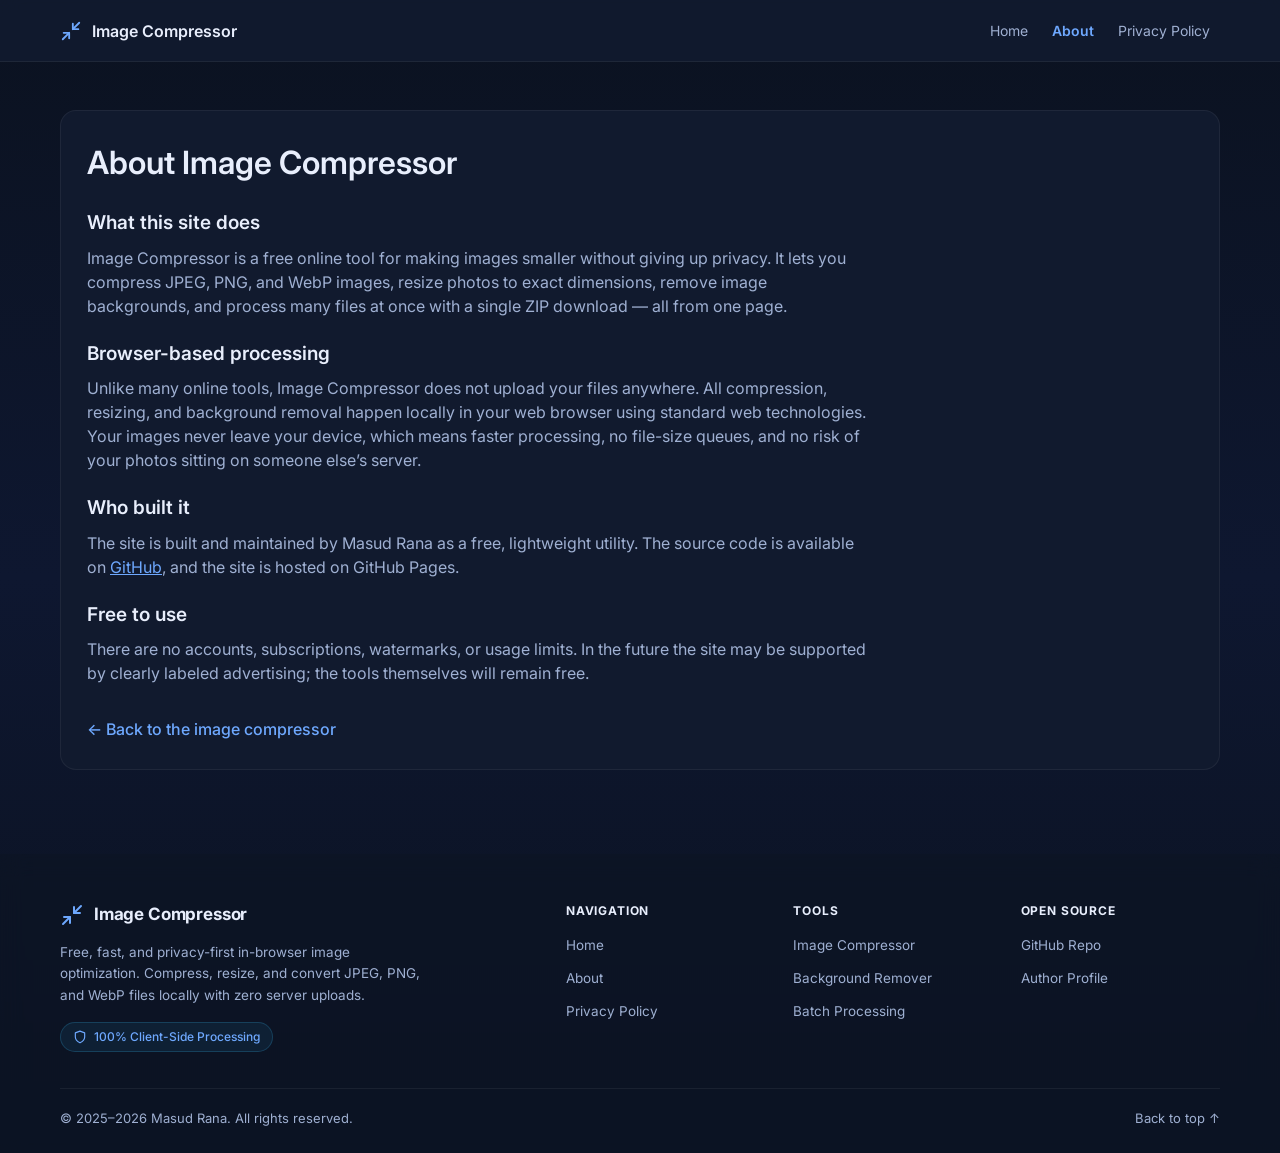
<file: about.html>
<!DOCTYPE html>
<html lang="en">

<head>
    <meta charset="UTF-8">
    <meta name="viewport" content="width=device-width, initial-scale=1.0">
    <title>About — Image Compressor</title>
    <meta name="description" content="Learn about Image Compressor, a free browser-based tool for compressing, resizing, and processing images privately on your own device.">
    <link rel="canonical" href="https://masud5009.github.io/img-compressor/about.html">
    <meta property="og:type" content="website">
    <meta property="og:site_name" content="Image Compressor">
    <meta property="og:title" content="About — Image Compressor">
    <meta property="og:description" content="A free, privacy-friendly image compressor that runs entirely in your browser.">
    <meta property="og:url" content="https://masud5009.github.io/img-compressor/about.html">
    <meta name="twitter:card" content="summary">
    <meta name="theme-color" content="#0b1220">
    <link rel="icon" type="image/svg+xml" href="favicon.svg">
    <link rel="preconnect" href="https://fonts.gstatic.com" crossorigin>
    <link href="https://fonts.googleapis.com/css2?family=Inter:wght@400;500;600&display=swap" rel="stylesheet">
    <link rel="stylesheet" href="css/app.css">
</head>

<body>
    <a class="skip-link" href="#main-content">Skip to main content</a>

    <header class="site-header">
        <div class="site-header__inner">
            <a class="brand" href="index.html" aria-label="Image Compressor — home">
                <svg width="22" height="22" viewBox="0 0 24 24" fill="none" stroke="currentColor" stroke-width="2"
                    stroke-linecap="round" stroke-linejoin="round" aria-hidden="true">
                    <path d="M4 14h6v6"></path>
                    <path d="M20 10h-6V4"></path>
                    <path d="M14 10l7-7"></path>
                    <path d="M3 21l7-7"></path>
                </svg>
                <span>Image Compressor</span>
            </a>
            <nav class="site-nav" aria-label="Primary navigation">
                <ul>
                    <li><a href="index.html">Home</a></li>
                    <li><a href="about.html" aria-current="page">About</a></li>
                    <li><a href="privacy-policy.html">Privacy Policy</a></li>
                </ul>
            </nav>
        </div>
    </header>

    <main class="wrap" id="main-content">
        <article class="page-content">
            <h1>About Image Compressor</h1>

            <h2>What this site does</h2>
            <p>
                Image Compressor is a free online tool for making images smaller without giving up privacy. It
                lets you compress JPEG, PNG, and WebP images, resize photos to exact dimensions, remove image
                backgrounds, and process many files at once with a single ZIP download — all from one page.
            </p>

            <h2>Browser-based processing</h2>
            <p>
                Unlike many online tools, Image Compressor does not upload your files anywhere. All compression,
                resizing, and background removal happen locally in your web browser using standard web
                technologies. Your images never leave your device, which means faster processing, no file-size
                queues, and no risk of your photos sitting on someone else&rsquo;s server.
            </p>

            <h2>Who built it</h2>
            <p>
                The site is built and maintained by Masud Rana as a free, lightweight utility. The source code is
                available on <a href="https://github.com/masud5009/img-compressor" rel="noopener noreferrer"
                    target="_blank">GitHub</a>, and the site is hosted on GitHub Pages.
            </p>

            <h2>Free to use</h2>
            <p>
                There are no accounts, subscriptions, watermarks, or usage limits. In the future the site may be
                supported by clearly labeled advertising; the tools themselves will remain free.
            </p>

            <a class="back-link" href="index.html">&larr; Back to the image compressor</a>
        </article>
    </main>

    <footer class="site-footer">
        <div class="site-footer__inner">
            <div class="site-footer__top">
                <div class="footer-brand-col">
                    <a class="brand" href="index.html" aria-label="Image Compressor Home">
                        <svg width="24" height="24" viewBox="0 0 24 24" fill="none" stroke="currentColor" stroke-width="2"
                            stroke-linecap="round" stroke-linejoin="round" aria-hidden="true">
                            <path d="M4 14h6v6"></path>
                            <path d="M20 10h-6V4"></path>
                            <path d="M14 10l7-7"></path>
                            <path d="M3 21l7-7"></path>
                        </svg>
                        <span>Image Compressor</span>
                    </a>
                    <p class="footer-desc">
                        Free, fast, and privacy-first in-browser image optimization. Compress, resize, and convert JPEG, PNG, and WebP files locally with zero server uploads.
                    </p>
                    <div class="footer-badge">
                        <svg width="14" height="14" viewBox="0 0 24 24" fill="none" stroke="currentColor" stroke-width="2"
                            stroke-linecap="round" stroke-linejoin="round" aria-hidden="true">
                            <path d="M12 22s8-4 8-10V5l-8-3-8 3v7c0 6 8 10 8 10z"></path>
                        </svg>
                        <span>100% Client-Side Processing</span>
                    </div>
                </div>

                <div class="footer-links-grid">
                    <div class="footer-col">
                        <span class="footer-col-heading">Navigation</span>
                        <ul class="footer-links">
                            <li><a href="index.html">Home</a></li>
                            <li><a href="about.html">About</a></li>
                            <li><a href="privacy-policy.html">Privacy Policy</a></li>
                        </ul>
                    </div>

                    <div class="footer-col">
                        <span class="footer-col-heading">Tools</span>
                        <ul class="footer-links">
                            <li><a href="index.html#compressor">Image Compressor</a></li>
                            <li><a href="index.html#tab-remove-bg">Background Remover</a></li>
                            <li><a href="index.html#tab-batch">Batch Processing</a></li>
                        </ul>
                    </div>

                    <div class="footer-col">
                        <span class="footer-col-heading">Open Source</span>
                        <ul class="footer-links">
                            <li><a href="https://github.com/masud5009/img-compressor" rel="noopener noreferrer" target="_blank">GitHub Repo</a></li>
                            <li><a href="https://github.com/masud5009" rel="noopener noreferrer" target="_blank">Author Profile</a></li>
                        </ul>
                    </div>
                </div>
            </div>

            <div class="site-footer__bottom">
                <p class="site-footer__copy">&copy; 2025&ndash;2026 Masud Rana. All rights reserved.</p>
                <a href="#main-content" class="back-to-top" aria-label="Back to top">
                    Back to top &uarr;
                </a>
            </div>
        </div>
    </footer>
</body>

</html>
</file>
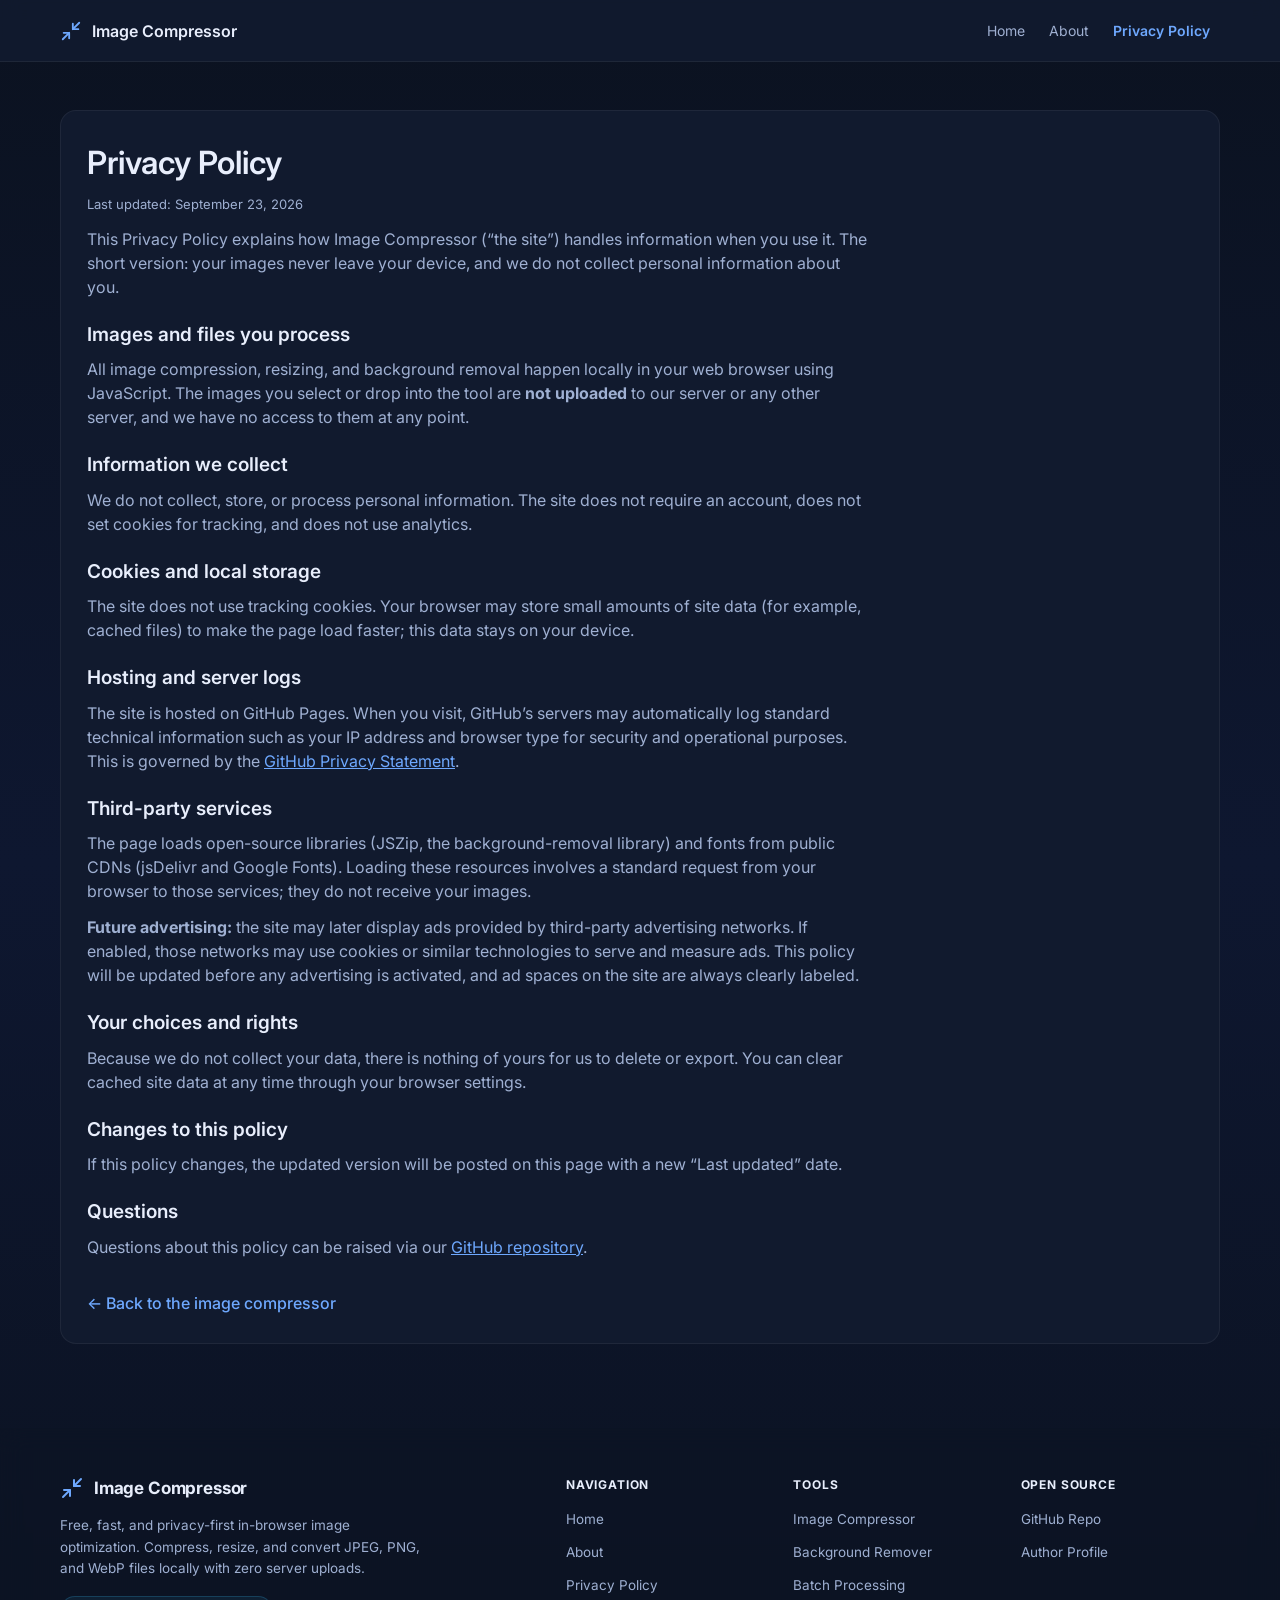
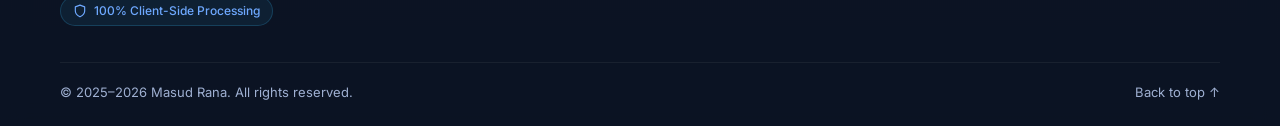
<file: privacy-policy.html>
<!DOCTYPE html>
<html lang="en">

<head>
    <meta charset="UTF-8">
    <meta name="viewport" content="width=device-width, initial-scale=1.0">
    <title>Privacy Policy — Image Compressor</title>
    <meta name="description" content="Privacy policy for Image Compressor. Your images are processed locally in your browser and are never uploaded to a server.">
    <link rel="canonical" href="https://masud5009.github.io/img-compressor/privacy-policy.html">
    <meta property="og:type" content="website">
    <meta property="og:site_name" content="Image Compressor">
    <meta property="og:title" content="Privacy Policy — Image Compressor">
    <meta property="og:description" content="Your images are processed locally in your browser and are never uploaded to a server.">
    <meta property="og:url" content="https://masud5009.github.io/img-compressor/privacy-policy.html">
    <meta name="twitter:card" content="summary">
    <meta name="theme-color" content="#0b1220">
    <link rel="icon" type="image/svg+xml" href="favicon.svg">
    <link rel="preconnect" href="https://fonts.gstatic.com" crossorigin>
    <link href="https://fonts.googleapis.com/css2?family=Inter:wght@400;500;600&display=swap" rel="stylesheet">
    <link rel="stylesheet" href="css/app.css">
</head>

<body>
    <a class="skip-link" href="#main-content">Skip to main content</a>

    <header class="site-header">
        <div class="site-header__inner">
            <a class="brand" href="index.html" aria-label="Image Compressor — home">
                <svg width="22" height="22" viewBox="0 0 24 24" fill="none" stroke="currentColor" stroke-width="2"
                    stroke-linecap="round" stroke-linejoin="round" aria-hidden="true">
                    <path d="M4 14h6v6"></path>
                    <path d="M20 10h-6V4"></path>
                    <path d="M14 10l7-7"></path>
                    <path d="M3 21l7-7"></path>
                </svg>
                <span>Image Compressor</span>
            </a>
            <nav class="site-nav" aria-label="Primary navigation">
                <ul>
                    <li><a href="index.html">Home</a></li>
                    <li><a href="about.html">About</a></li>
                    <li><a href="privacy-policy.html" aria-current="page">Privacy Policy</a></li>
                </ul>
            </nav>
        </div>
    </header>

    <main class="wrap" id="main-content">
        <article class="page-content">
            <h1>Privacy Policy</h1>
            <p class="page-updated">Last updated: September 23, 2026</p>

            <p>
                This Privacy Policy explains how Image Compressor (&ldquo;the site&rdquo;) handles information
                when you use it. The short version: your images never leave your device, and we do not collect
                personal information about you.
            </p>

            <h2>Images and files you process</h2>
            <p>
                All image compression, resizing, and background removal happen locally in your web browser using
                JavaScript. The images you select or drop into the tool are <strong>not uploaded</strong> to our
                server or any other server, and we have no access to them at any point.
            </p>

            <h2>Information we collect</h2>
            <p>
                We do not collect, store, or process personal information. The site does not require an account,
                does not set cookies for tracking, and does not use analytics.
            </p>

            <h2>Cookies and local storage</h2>
            <p>
                The site does not use tracking cookies. Your browser may store small amounts of site data
                (for example, cached files) to make the page load faster; this data stays on your device.
            </p>
            <h2>Hosting and server logs</h2>
            <p>
                The site is hosted on GitHub Pages. When you visit, GitHub&rsquo;s servers may automatically log
                standard technical information such as your IP address and browser type for security and
                operational purposes. This is governed by the
                <a href="https://docs.github.com/en/site-policy/privacy-policies/github-general-privacy-statement"
                    rel="noopener noreferrer" target="_blank">GitHub Privacy Statement</a>.
            </p>

            <h2>Third-party services</h2>
            <p>
                The page loads open-source libraries (JSZip, the background-removal library) and fonts from
                public CDNs (jsDelivr and Google Fonts). Loading these resources involves a standard request from
                your browser to those services; they do not receive your images.
            </p>
            <p>
                <strong>Future advertising:</strong> the site may later display ads provided by third-party
                advertising networks. If enabled, those networks may use cookies or similar technologies to serve
                and measure ads. This policy will be updated before any advertising is activated, and ad spaces
                on the site are always clearly labeled.
            </p>

            <h2>Your choices and rights</h2>
            <p>
                Because we do not collect your data, there is nothing of yours for us to delete or export. You can
                clear cached site data at any time through your browser settings.
            </p>

            <h2>Changes to this policy</h2>
            <p>
                If this policy changes, the updated version will be posted on this page with a new
                &ldquo;Last updated&rdquo; date.
            </p>

            <h2>Questions</h2>
            <p>
                Questions about this policy can be raised via our <a href="https://github.com/masud5009/img-compressor" rel="noopener noreferrer" target="_blank">GitHub repository</a>.
            </p>

            <a class="back-link" href="index.html">&larr; Back to the image compressor</a>
        </article>
    </main>

    <footer class="site-footer">
        <div class="site-footer__inner">
            <div class="site-footer__top">
                <div class="footer-brand-col">
                    <a class="brand" href="index.html" aria-label="Image Compressor Home">
                        <svg width="24" height="24" viewBox="0 0 24 24" fill="none" stroke="currentColor" stroke-width="2"
                            stroke-linecap="round" stroke-linejoin="round" aria-hidden="true">
                            <path d="M4 14h6v6"></path>
                            <path d="M20 10h-6V4"></path>
                            <path d="M14 10l7-7"></path>
                            <path d="M3 21l7-7"></path>
                        </svg>
                        <span>Image Compressor</span>
                    </a>
                    <p class="footer-desc">
                        Free, fast, and privacy-first in-browser image optimization. Compress, resize, and convert JPEG, PNG, and WebP files locally with zero server uploads.
                    </p>
                    <div class="footer-badge">
                        <svg width="14" height="14" viewBox="0 0 24 24" fill="none" stroke="currentColor" stroke-width="2"
                            stroke-linecap="round" stroke-linejoin="round" aria-hidden="true">
                            <path d="M12 22s8-4 8-10V5l-8-3-8 3v7c0 6 8 10 8 10z"></path>
                        </svg>
                        <span>100% Client-Side Processing</span>
                    </div>
                </div>

                <div class="footer-links-grid">
                    <div class="footer-col">
                        <span class="footer-col-heading">Navigation</span>
                        <ul class="footer-links">
                            <li><a href="index.html">Home</a></li>
                            <li><a href="about.html">About</a></li>
                            <li><a href="privacy-policy.html">Privacy Policy</a></li>
                        </ul>
                    </div>

                    <div class="footer-col">
                        <span class="footer-col-heading">Tools</span>
                        <ul class="footer-links">
                            <li><a href="index.html#compressor">Image Compressor</a></li>
                            <li><a href="index.html#tab-remove-bg">Background Remover</a></li>
                            <li><a href="index.html#tab-batch">Batch Processing</a></li>
                        </ul>
                    </div>

                    <div class="footer-col">
                        <span class="footer-col-heading">Open Source</span>
                        <ul class="footer-links">
                            <li><a href="https://github.com/masud5009/img-compressor" rel="noopener noreferrer" target="_blank">GitHub Repo</a></li>
                            <li><a href="https://github.com/masud5009" rel="noopener noreferrer" target="_blank">Author Profile</a></li>
                        </ul>
                    </div>
                </div>
            </div>

            <div class="site-footer__bottom">
                <p class="site-footer__copy">&copy; 2025&ndash;2026 Masud Rana. All rights reserved.</p>
                <a href="#main-content" class="back-to-top" aria-label="Back to top">
                    Back to top &uarr;
                </a>
            </div>
        </div>
    </footer>
</body>

</html>
</file>
<file: css/app.css>
:root {
    --bg: #0b1220;
    --panel: #111a2e;
    --muted: #9fb0d2;
    --text: #e8eefc;
    --accent: #6ea8fe;
    --success: #63e6be;
    --warning: #ffd43b;
    --danger: #ff8787;
}

* {
    box-sizing: border-box;
    margin: 0;
    padding: 0
}

body {
    font-family: 'Inter', system-ui, -apple-system, sans-serif;
    background: linear-gradient(180deg, #0b1220, #0e1730 50%, #0b1220);
    color: var(--text);
    line-height: 1.5;
    overflow-x: hidden;
}

[hidden] {
    display: none !important;
}

body.is-loading {
    overflow: hidden;
}

body.controls-open {
    overflow: hidden;
}

.page-preloader {
    position: fixed;
    inset: 0;
    z-index: 9998;
    display: grid;
    place-items: center;
    padding: 24px;
    background:
        radial-gradient(circle at top, rgba(110, 168, 254, 0.18), transparent 38%),
        linear-gradient(180deg, #08101d, #0b1220 55%, #050915);
    transition: opacity 0.45s ease, visibility 0.45s ease;
}

.page-preloader.hidden {
    opacity: 0;
    visibility: hidden;
    pointer-events: none;
}

.page-preloader__content {
    min-width: min(280px, 100%);
    padding: 32px 28px;
    border-radius: 22px;
    text-align: center;
    background: rgba(10, 17, 31, 0.82);
    border: 1px solid rgba(255, 255, 255, 0.08);
    box-shadow: 0 25px 70px rgba(0, 0, 0, 0.38);
    backdrop-filter: blur(14px);
}

.page-preloader__spinner {
    width: 58px;
    height: 58px;
    display: inline-block;
    border-radius: 50%;
    border: 4px solid rgba(255, 255, 255, 0.12);
    border-top-color: var(--accent);
    animation: spin 0.9s linear infinite;
}

.page-preloader__eyebrow {
    margin-top: 18px;
    font-size: 12px;
    letter-spacing: 0.24em;
    text-transform: uppercase;
    color: var(--accent);
}

.page-preloader h2 {
    margin-top: 10px;
    font-size: 24px;
    font-weight: 600;
}

.wrap {
    max-width: 1200px;
    margin: 0 auto;
    padding: 20px;
}

.card {
    background: var(--panel);
    border: 1px solid rgba(255, 255, 255, 0.06);
    border-radius: 16px;
    box-shadow: 0 10px 30px rgba(0, 0, 0, 0.25);
    overflow: hidden;
}

.head {
    padding: 18px 24px;
    border-bottom: 1px solid rgba(255, 255, 255, 0.06);
    display: flex;
    justify-content: space-between;
    align-items: center;
    gap: 16px;
}

.head-actions,
.batch-actions {
    display: flex;
    flex-wrap: wrap;
    gap: 12px;
}

.head-actions {
    justify-content: flex-end;
}

.batch-actions {
    margin-top: 24px;
    justify-content: flex-end;
}

h1 {
    font-size: 20px;
    font-weight: 600;
}

.tabs {
    display: flex;
    flex-wrap: wrap;
    border-bottom: 1px solid rgba(255, 255, 255, 0.06);
}

.tab {
    flex: 1 1 180px;
    padding: 14px 20px;
    cursor: pointer;
    font-weight: 500;
    border-bottom: 2px solid transparent;
    transition: all 0.2s;
    text-align: center;
}

.tab.active {
    border-color: var(--accent);
    color: var(--accent);
}

.tab-content {
    display: none;
    padding: 20px;
}

.tab-content.active {
    display: block;
}

.mobile-controls-bar,
.controls-shell__header {
    display: none;
}

.mobile-controls-toggle {
    width: 100%;
    justify-content: center;
}

.controls-backdrop {
    position: fixed;
    inset: 0;
    background: rgba(4, 10, 20, 0.68);
    backdrop-filter: blur(6px);
    opacity: 0;
    visibility: hidden;
    pointer-events: none;
    transition: opacity 0.25s ease, visibility 0.25s ease;
    z-index: 998;
}

.controls-backdrop.is-visible {
    opacity: 1;
    visibility: visible;
    pointer-events: auto;
}

.controls-shell__eyebrow {
    font-size: 11px;
    letter-spacing: 0.18em;
    text-transform: uppercase;
    color: var(--accent);
}

.controls-shell__header h2 {
    margin-top: 6px;
    font-size: 20px;
}

.controls-shell__close {
    width: 42px;
    height: 42px;
    flex: 0 0 42px;
    display: inline-flex;
    align-items: center;
    justify-content: center;
    border-radius: 12px;
    border: 1px solid rgba(255, 255, 255, 0.12);
    background: rgba(255, 255, 255, 0.04);
    color: var(--text);
    cursor: pointer;
}

.controls {
    display: grid;
    grid-template-columns: repeat(auto-fit, minmax(200px, 1fr));
    gap: 16px;
    margin-bottom: 20px;
}

.bg-remove-layout {
    display: grid;
    gap: 18px;
}

.bg-remove-actions {
    display: flex;
    flex-wrap: wrap;
    gap: 12px;
}

.bg-remove-actions .btn {
    justify-content: center;
}

.bg-remove-status {
    padding: 12px 16px;
    border-radius: 12px;
    background: rgba(255, 255, 255, 0.04);
    border: 1px solid rgba(255, 255, 255, 0.08);
    font-size: 14px;
    color: var(--muted);
}

.bg-remove-status[data-state="working"] {
    color: var(--accent);
    border-color: rgba(110, 168, 254, 0.28);
    background: rgba(110, 168, 254, 0.08);
}

.bg-remove-status[data-state="success"],
.bg-remove-status[data-state="ready"] {
    color: var(--success);
    border-color: rgba(99, 230, 190, 0.24);
    background: rgba(99, 230, 190, 0.08);
}

.bg-remove-status[data-state="warning"] {
    color: var(--warning);
    border-color: rgba(255, 212, 59, 0.22);
    background: rgba(255, 212, 59, 0.08);
}

.bg-remove-status[data-state="danger"] {
    color: var(--danger);
    border-color: rgba(255, 135, 135, 0.24);
    background: rgba(255, 135, 135, 0.08);
}

.bg-remove-preview {
    display: grid;
    grid-template-columns: repeat(2, minmax(0, 1fr));
    gap: 16px;
}

.bg-preview-card {
    background: rgba(0, 0, 0, 0.2);
    border: 1px solid rgba(255, 255, 255, 0.08);
    border-radius: 14px;
    overflow: hidden;
}

.bg-preview-card__head {
    padding: 12px 14px;
    border-bottom: 1px solid rgba(255, 255, 255, 0.06);
    font-weight: 600;
}

.bg-preview-stage {
    min-height: 320px;
    display: grid;
    place-items: center;
    padding: 18px;
    background: #060b16;
}

.bg-preview-stage--checker {
    background:
        linear-gradient(45deg, rgba(255, 255, 255, 0.06) 25%, transparent 25%) 0 0 / 24px 24px,
        linear-gradient(-45deg, rgba(255, 255, 255, 0.06) 25%, transparent 25%) 0 0 / 24px 24px,
        linear-gradient(45deg, transparent 75%, rgba(255, 255, 255, 0.06) 75%) 0 0 / 24px 24px,
        linear-gradient(-45deg, transparent 75%, rgba(255, 255, 255, 0.06) 75%) 0 0 / 24px 24px,
        #060b16;
}

.bg-preview-empty {
    max-width: 240px;
    text-align: center;
    color: var(--muted);
    line-height: 1.6;
}

.bg-preview-image {
    display: none;
    max-width: 100%;
    max-height: 340px;
    object-fit: contain;
}

.bg-preview-stage.has-image .bg-preview-empty {
    display: none;
}

.bg-preview-stage.has-image .bg-preview-image {
    display: block;
}

.control-group {
    background: rgba(0, 0, 0, 0.2);
    border-radius: 12px;
    padding: 16px;
}

.control-group h3 {
    font-size: 14px;
    margin-bottom: 12px;
    color: var(--accent);
    display: flex;
    align-items: center;
    gap: 8px;
}

.control {
    margin-bottom: 12px;
}

label {
    display: block;
    font-size: 13px;
    color: var(--muted);
    margin-bottom: 6px;
}

input,
select {
    width: 100%;
    padding: 10px 12px;
    border-radius: 8px;
    background: rgb(9, 13, 25);
    border: 1px solid rgba(255, 255, 255, 0.1);
    color: var(--text);
    font-family: inherit;
    cursor: pointer;
}

input[type="range"] {
    padding: 0;
    height: 28px;
}

.btn {
    appearance: none;
    background: var(--accent);
    border: none;
    color: #071227;
    padding: 10px 16px;
    border-radius: 8px;
    font-weight: 600;
    cursor: pointer;
    font-family: inherit;
    font-size: 14px;
    display: inline-flex;
    align-items: center;
    gap: 6px;
    transition: all 0.2s;
}

.btn:hover {
    opacity: 0.9;
}

.btn:disabled {
    opacity: 0.5;
    cursor: not-allowed;
}

.btn-sm {
    padding: 6px 10px;
    font-size: 13px;
}

.btn-outline {
    background: transparent;
    border: 1px solid var(--accent);
    color: var(--accent);
}

.preset-btn {
    width: 100%;
    text-align: left;
    justify-content: flex-start;
    background: rgba(255, 255, 255, 0.05);
    color: var(--text);
    padding: 10px;
    margin: 8px 0px;
    cursor: pointer;
    border: 2px solid #1f273a;
}

.preset-btn.active {
    background: var(--accent);
    color: #071227;
    border: 1px solid #071227;
}

.drop-area {
    position: relative;
    isolation: isolate;
    overflow: hidden;
    display: flex;
    flex-direction: column;
    align-items: center;
    justify-content: center;
    gap: 12px;
    min-height: 240px;
    border: 2px dashed rgba(255, 255, 255, 0.2);
    border-radius: 12px;
    padding: 40px 20px;
    text-align: center;
    color: var(--muted);
    transition: all 0.2s;
    margin-bottom: 20px;
    cursor: pointer;
}

input[type="checkbox"] {
    width: auto;
    margin-right: 8px;
    padding: 0;
    accent-color: var(--accent);
}

.drop-area::before {
    content: '';
    position: absolute;
    inset: -20%;
    background: linear-gradient(120deg, transparent 25%, rgba(110, 168, 254, 0.18), transparent 70%);
    opacity: 0;
    transform: translateX(-35%) rotate(10deg);
    pointer-events: none;
}

.drop-area > * {
    position: relative;
    z-index: 1;
}

.drop-area.drag {
    border-color: var(--accent);
    background: rgba(110, 168, 254, 0.08);
    color: var(--text);
}

.drop-area.uploading {
    border-color: rgba(110, 168, 254, 0.92);
    background: rgba(110, 168, 254, 0.08);
    color: var(--text);
    box-shadow: 0 20px 45px rgba(110, 168, 254, 0.12);
}

.drop-area.uploading::before {
    opacity: 1;
    animation: dropAreaSweep 1.6s linear infinite;
}

.drop-area.uploading .icon {
    animation: floatPulse 1.2s ease-in-out infinite;
}

.drop-area.upload-success {
    border-color: var(--success);
    background: rgba(99, 230, 190, 0.08);
    color: var(--text);
    animation: uploadPulse 0.85s ease;
}

.drop-area-status {
    display: inline-flex;
    align-items: center;
    gap: 10px;
    margin-top: 0;
    padding: 10px 14px;
    border-radius: 999px;
    background: rgba(3, 8, 18, 0.72);
    border: 1px solid rgba(255, 255, 255, 0.08);
    color: var(--text);
    opacity: 0;
    max-height: 0;
    overflow: hidden;
    pointer-events: none;
    transform: translateY(12px);
    transition: opacity 0.25s ease, transform 0.25s ease, max-height 0.25s ease, margin-top 0.25s ease;
}

.drop-area.uploading .drop-area-status,
.drop-area.upload-success .drop-area-status {
    margin-top: 16px;
    opacity: 1;
    max-height: 60px;
    transform: translateY(0);
}

.drop-area-status__spinner {
    width: 16px;
    height: 16px;
    border-radius: 50%;
    border: 2px solid rgba(255, 255, 255, 0.18);
    border-top-color: var(--accent);
    animation: spin 0.85s linear infinite;
}

.drop-area.upload-success .drop-area-status__spinner {
    animation: none;
    border-color: rgba(99, 230, 190, 0.35);
    border-top-color: var(--success);
    border-right-color: var(--success);
}

.drop-area.upload-success .drop-area-status__text {
    color: var(--success);
}

.drop-area .icon {
    font-size: 48px;
    margin-bottom: 0;
    opacity: 0.7;
}

#fileInput,
#batchFileInput,
#batchFolderInput,
#bgRemoveInput {
    display: none;
}

.file-label {
    display: inline-flex;
    align-items: center;
    justify-content: center;
    padding: 10px 16px;
    background: var(--accent);
    color: #071227;
    border-radius: 8px;
    font-weight: 600;
    cursor: pointer;
    margin-top: 0;
}

.file-actions {
    display: flex;
    justify-content: center;
    gap: 12px;
    flex-wrap: wrap;
}

.batch-hint {
    margin-top: -4px;
    margin-bottom: 0;
}

.grid {
    display: grid;
    grid-template-columns: 1fr;
    gap: 16px;
    align-items: start;
}

.item {
    background: rgba(13, 20, 36, 0.6);
    border: 1px solid rgba(255, 255, 255, 0.08);
    border-radius: 12px;
    overflow: hidden;
    container-type: inline-size;
    opacity: 0;
    transform: translateY(18px) scale(0.98);
    animation: itemEntrance 0.45s cubic-bezier(0.22, 1, 0.36, 1) forwards;
    display: flex;
    flex-direction: column;
    box-shadow: 0 4px 16px rgba(0, 0, 0, 0.2);
    transition: border-color 0.2s, box-shadow 0.2s;
}

.item:hover {
    border-color: rgba(255, 255, 255, 0.14);
}

.preview-container {
    position: relative;
    height: 175px;
    background: repeating-conic-gradient(rgba(255, 255, 255, 0.025) 0% 25%, transparent 0% 50%) 50% / 16px 16px #080d1a;
    overflow: hidden;
}

.preview-comparison {
    display: flex;
    height: 100%;
}

.preview-original,
.preview-compressed {
    flex: 1;
    overflow: hidden;
}

.preview-img {
    width: 100%;
    height: 100%;
    object-fit: contain;
}

.comparison-handle {
    position: absolute;
    top: 0;
    bottom: 0;
    left: 50%;
    width: 2px;
    background: #fff;
    cursor: ew-resize;
    z-index: 10;
}

.comparison-handle::after {
    content: '';
    position: absolute;
    top: 50%;
    left: 50%;
    transform: translate(-50%, -50%);
    width: 28px;
    height: 28px;
    border-radius: 50%;
    background: var(--accent);
    border: 2px solid #fff;
    box-shadow: 0 2px 8px rgba(0, 0, 0, 0.4);
}

.comparison-handle::before {
    content: '\2194'; /* ↔ */
    position: absolute;
    top: 50%;
    left: 50%;
    transform: translate(-50%, -50%);
    font-size: 18px;
    color: #fff;
    z-index: 1;
}

.item-remove-btn {
    position: absolute;
    top: 8px;
    right: 8px;
    z-index: 15;
    width: 28px;
    height: 28px;
    border-radius: 50%;
    background: rgba(11, 18, 32, 0.75);
    border: 1px solid rgba(255, 255, 255, 0.15);
    color: var(--muted);
    display: flex;
    align-items: center;
    justify-content: center;
    cursor: pointer;
    transition: all 0.2s ease;
    backdrop-filter: blur(4px);
    padding: 0;
}

.item-remove-btn:hover {
    background: rgba(239, 68, 68, 0.85);
    border-color: rgba(239, 68, 68, 1);
    color: #ffffff;
    transform: scale(1.08);
}

.progress {
    height: 3px;
    background: rgba(255, 255, 255, 0.08);
    overflow: hidden;
}

.progress-bar {
    height: 100%;
    background: var(--accent);
    width: 0%;
    transition: width 0.3s;
}

.meta {
    padding: 12px 14px;
    display: flex;
    flex-direction: column;
    gap: 8px;
}

.item-head {
    display: flex;
    align-items: center;
    justify-content: space-between;
    gap: 8px;
}

.item-name {
    font-size: 14px;
    font-weight: 600;
    color: var(--text);
    white-space: nowrap;
    overflow: hidden;
    text-overflow: ellipsis;
    line-height: 1.3;
}

.item-format-tag {
    flex-shrink: 0;
    font-size: 11px;
    font-weight: 600;
    padding: 2px 7px;
    border-radius: 4px;
    background: rgba(255, 255, 255, 0.07);
    border: 1px solid rgba(255, 255, 255, 0.06);
    color: var(--muted);
    letter-spacing: 0.03em;
}

.item-metrics {
    display: flex;
    align-items: center;
    justify-content: space-between;
    gap: 8px;
}

.item-sizes {
    display: flex;
    align-items: center;
    gap: 6px;
    font-size: 13.5px;
}

.item-size-orig {
    color: var(--muted);
    font-size: 12px;
}

.item-arrow {
    color: var(--muted);
    font-size: 11px;
}

.item-size-comp {
    font-weight: 600;
    color: var(--text);
}

.item-badge {
    font-size: 11.5px;
    font-weight: 700;
    padding: 2px 8px;
    border-radius: 6px;
    background: rgba(255, 255, 255, 0.07);
    color: var(--muted);
}

.item-badge.is-saved {
    background: rgba(99, 230, 190, 0.14);
    color: #63e6be;
    border: 1px solid rgba(99, 230, 190, 0.3);
}

.item-badge.is-larger {
    background: rgba(255, 135, 135, 0.14);
    color: #ff8787;
    border: 1px solid rgba(255, 135, 135, 0.3);
}

.item-details {
    display: flex;
    align-items: center;
    justify-content: space-between;
    font-size: 11.5px;
    color: var(--muted);
    line-height: 1.3;
}

.item-dims {
    color: var(--muted);
}

.item-source {
    max-width: 140px;
    white-space: nowrap;
    overflow: hidden;
    text-overflow: ellipsis;
}

.actions {
    padding: 10px 14px 12px;
    border-top: 1px solid rgba(255, 255, 255, 0.06);
    display: grid;
    grid-template-columns: 1fr 1fr;
    gap: 8px;
    margin-top: auto;
}

.actions .btn {
    min-height: 36px;
    padding: 0 10px;
    font-size: 12.5px;
    font-weight: 500;
    justify-content: center;
}

.foot {
    display: flex;
    justify-content: space-between;
    align-items: center;
    flex-wrap: wrap;
    gap: 12px;
    padding: 16px;
    border-top: 1px solid rgba(255, 255, 255, 0.06);
}

.summary {
    font-size: 14px;
}

.status {
    display: flex;
    align-items: center;
    gap: 8px;
    font-size: 13px;
}

.status-icon {
    width: 8px;
    height: 8px;
    border-radius: 50%;
    background: var(--muted);
}

.status-icon.active {
    background: var(--success);
}

.hint {
    font-size: 13px;
    color: var(--muted);
    margin-top: 16px;
    margin-bottom: 16px;
    line-height: 1.6;
}

.dimension-controls {
    display: grid;
    grid-template-columns: 1fr 24px 1fr;
    gap: 8px;
    align-items: center;
}

.lock-btn {
    background: none;
    border: none;
    color: var(--muted);
    cursor: pointer;
    font-size: 16px;
}

.lock-btn.active {
    color: var(--accent);
}

/*flash message desing */
.flash-message {
    position: fixed;
    top: 20px;
    right: -300px;
    max-width: min(calc(100vw - 32px), 360px);
    padding: 12px 20px;
    font-size: 14px;
    font-weight: 500;
    border-radius: 6px;
    color: #fff;
    box-shadow: 0 4px 8px rgba(0,0,0,0.15);
    z-index: 9999;
    transition: right 0.3s ease, opacity 0.3s ease;
    opacity: 0;
}

.flash-message.show {
    right: 20px; 
    opacity: 1;
}

.flash-message.success {
    background: linear-gradient(135deg, #28a745, #218838);
}

.flash-message.error {
    background: linear-gradient(135deg, #dc3545, #b02a37);
}

.flash-message.warning {
    background: linear-gradient(135deg, #ffc107, #d39e00);
}
/*copyright css */
.copyright {
  text-align: center;
  padding: 20px 0px 0px 0px;
}

@media (max-width: 900px) {
    .wrap {
        padding: 16px;
    }

    .head {
        align-items: stretch;
        flex-direction: column;
    }

    .head-actions {
        width: 100%;
    }

    .head-actions .btn {
        flex: 1 1 220px;
        justify-content: center;
    }

    .controls {
        grid-template-columns: repeat(auto-fit, minmax(min(240px, 100%), 1fr));
    }
}

@media (max-width: 820px) {
    .mobile-controls-bar {
        display: block;
        margin-bottom: 16px;
    }

    .controls-shell {
        position: fixed;
        top: 0;
        right: 0;
        bottom: 0;
        width: min(92vw, 420px);
        padding: 18px 16px 24px;
        background: rgba(10, 16, 30, 0.96);
        border-left: 1px solid rgba(255, 255, 255, 0.08);
        box-shadow: -20px 0 45px rgba(0, 0, 0, 0.35);
        overflow-y: auto;
        overscroll-behavior: contain;
        transform: translateX(100%);
        transition: transform 0.28s ease;
        z-index: 999;
    }

    .controls-shell.is-open {
        transform: translateX(0);
    }

    .controls-shell__header {
        display: flex;
        justify-content: space-between;
        align-items: flex-start;
        gap: 12px;
        margin-bottom: 16px;
    }

    .controls-shell .controls {
        grid-template-columns: 1fr;
        margin-bottom: 0;
    }

    .bg-remove-preview {
        grid-template-columns: 1fr;
    }
}

@media (min-width: 700px) {
    .grid {
        grid-template-columns: repeat(2, minmax(0, 1fr));
    }
}

@media (min-width: 980px) {
    .grid {
        grid-template-columns: repeat(3, minmax(0, 1fr));
    }
}

@container (max-width: 360px) {
    .preview-container {
        height: 160px;
    }

    .meta {
        padding: 10px 12px;
        gap: 6px;
    }

    .actions {
        padding: 8px 12px 10px;
    }
}

@media (max-width: 680px) {
    .tab-content {
        padding: 16px;
    }

    .drop-area {
        padding: 32px 16px;
    }

    .preview-container {
        height: 180px;
    }

    .bg-remove-actions {
        flex-direction: column;
    }

    .bg-remove-actions .btn,
    .bg-remove-actions a.btn {
        width: 100%;
    }

    .bg-preview-stage {
        min-height: 260px;
    }

    .foot {
        align-items: flex-start;
    }

    .batch-actions,
    .head-actions {
        flex-direction: column;
    }

    .batch-actions .btn,
    .head-actions .btn {
        flex: 0 0 auto;
        width: 100%;
        min-height: 46px;
        justify-content: center;
    }
}

@media (max-width: 520px) {
    .page-preloader__content {
        padding: 28px 20px;
    }

    .page-preloader h2 {
        font-size: 21px;
    }

    .wrap {
        padding: 12px;
    }

    .card {
        border-radius: 14px;
    }

    .head {
        padding: 16px;
    }

    .tab {
        padding: 12px 14px;
        font-size: 13px;
    }

    .control-group {
        padding: 14px;
    }

    .dimension-controls {
        grid-template-columns: 1fr;
    }

    .lock-btn {
        min-height: 38px;
        border-radius: 8px;
        border: 1px solid rgba(255, 255, 255, 0.1);
    }

    .drop-area .icon {
        font-size: 42px;
    }

    .drop-area-status {
        width: 100%;
        justify-content: center;
        border-radius: 14px;
    }

    .bg-remove-status {
        font-size: 13px;
        padding: 11px 13px;
    }

    .bg-preview-card__head {
        padding: 11px 12px;
        font-size: 14px;
    }

    .bg-preview-stage {
        min-height: 220px;
        padding: 14px;
    }

    .file-label {
        width: min(100%, 240px);
    }

    .actions {
        flex-direction: column;
    }

    .actions .btn {
        flex: 0 0 auto;
        min-height: 44px;
    }

    .comparison-handle::after {
        width: 28px;
        height: 28px;
    }

    .comparison-handle::before {
        font-size: 21px;
    }

    .flash-message {
        left: 12px;
        right: 12px;
        max-width: none;
    }

    .flash-message.show {
        right: 12px;
    }
}

@keyframes spin {
    to {
        transform: rotate(360deg);
    }
}

@keyframes dropAreaSweep {
    from {
        transform: translateX(-45%) rotate(10deg);
    }

    to {
        transform: translateX(45%) rotate(10deg);
    }
}

@keyframes floatPulse {
    0%,
    100% {
        transform: translateY(0) scale(1);
    }

    50% {
        transform: translateY(-6px) scale(1.05);
    }
}

@keyframes uploadPulse {
    0% {
        box-shadow: 0 0 0 0 rgba(99, 230, 190, 0.32);
    }

    100% {
        box-shadow: 0 0 0 18px rgba(99, 230, 190, 0);
    }
}

@keyframes itemEntrance {
    to {
        opacity: 1;
        transform: translateY(0) scale(1);
    }
}

/* ============================================================
   Site chrome: skip link, header, nav, footer
   ============================================================ */
.skip-link {
    position: absolute;
    left: 12px;
    top: -80px;
    z-index: 10000;
    padding: 10px 16px;
    background: var(--accent);
    color: #071227;
    border-radius: 8px;
    font-weight: 600;
    text-decoration: none;
    transition: top 0.2s ease;
}

.skip-link:focus-visible {
    top: 12px;
}

.site-header {
    background: rgba(17, 26, 46, 0.94);
    border-bottom: 1px solid rgba(255, 255, 255, 0.06);
    position: sticky;
    top: 0;
    z-index: 100;
    backdrop-filter: blur(10px);
}

.site-header__inner {
    max-width: 1200px;
    margin: 0 auto;
    padding: 12px 20px;
    display: flex;
    align-items: center;
    justify-content: space-between;
    gap: 10px 24px;
    flex-wrap: wrap;
}

.brand {
    display: inline-flex;
    align-items: center;
    gap: 10px;
    color: var(--text);
    text-decoration: none;
    font-weight: 600;
    font-size: 16px;
}

.brand svg {
    color: var(--accent);
    flex: 0 0 auto;
}

.site-nav ul {
    display: flex;
    flex-wrap: wrap;
    gap: 2px 4px;
    list-style: none;
    margin: 0;
    padding: 0;
}

.site-nav a {
    display: inline-block;
    padding: 8px 10px;
    border-radius: 8px;
    color: var(--muted);
    text-decoration: none;
    font-size: 14px;
}

.site-nav a:hover {
    color: var(--text);
    background: rgba(255, 255, 255, 0.05);
}

.site-nav a[aria-current="page"] {
    color: var(--accent);
    font-weight: 600;
}

.site-footer {
    margin-top: 64px;
    border-top: 1px solid var(--border);
    background: rgba(13, 20, 36, 0.75);
    backdrop-filter: blur(12px);
    -webkit-backdrop-filter: blur(12px);
}

.site-footer__inner {
    max-width: 1200px;
    margin: 0 auto;
    padding: 48px 20px 24px;
    display: flex;
    flex-direction: column;
    gap: 36px;
}

.site-footer__top {
    display: grid;
    grid-template-columns: 1.4fr 2fr;
    gap: 48px;
    align-items: start;
}

.footer-brand-col {
    display: flex;
    flex-direction: column;
    gap: 14px;
}

.footer-brand-col .brand {
    display: inline-flex;
    align-items: center;
    gap: 10px;
    font-size: 17px;
    font-weight: 700;
    color: var(--text);
    text-decoration: none;
    letter-spacing: -0.01em;
}

.footer-brand-col .brand svg {
    color: var(--accent);
    flex-shrink: 0;
}

.footer-desc {
    color: var(--muted);
    font-size: 13.5px;
    line-height: 1.6;
    margin: 0;
    max-width: 360px;
}

.footer-badge {
    display: inline-flex;
    align-items: center;
    gap: 7px;
    font-size: 12px;
    font-weight: 500;
    color: var(--accent);
    background: rgba(56, 189, 248, 0.08);
    border: 1px solid rgba(56, 189, 248, 0.2);
    padding: 5px 12px;
    border-radius: 999px;
    width: fit-content;
    margin-top: 2px;
}

.footer-badge svg {
    flex-shrink: 0;
}

.footer-links-grid {
    display: grid;
    grid-template-columns: repeat(3, 1fr);
    gap: 28px;
}

.footer-col {
    display: flex;
    flex-direction: column;
    gap: 12px;
}

.footer-col-heading {
    font-size: 12px;
    font-weight: 700;
    text-transform: uppercase;
    letter-spacing: 0.07em;
    color: var(--text);
    margin: 0;
}

.footer-links {
    list-style: none;
    margin: 0;
    padding: 0;
    display: flex;
    flex-direction: column;
    gap: 9px;
}

.footer-links a {
    color: var(--muted);
    text-decoration: none;
    font-size: 13.5px;
    transition: color 0.15s ease, transform 0.15s ease;
    display: inline-flex;
    align-items: center;
}

.footer-links a:hover {
    color: var(--accent);
    transform: translateX(2px);
}

.site-footer__bottom {
    border-top: 1px solid rgba(255, 255, 255, 0.06);
    padding-top: 20px;
    display: flex;
    align-items: center;
    justify-content: space-between;
    flex-wrap: wrap;
    gap: 14px;
}

.site-footer__copy {
    color: var(--muted);
    font-size: 13px;
    margin: 0;
}

.back-to-top {
    color: var(--muted);
    font-size: 13px;
    text-decoration: none;
    display: inline-flex;
    align-items: center;
    gap: 4px;
    transition: color 0.15s ease;
}

.back-to-top:hover {
    color: var(--accent);
}

@media (max-width: 860px) {
    .site-footer__top {
        grid-template-columns: 1fr;
        gap: 32px;
    }

    .footer-desc {
        max-width: 100%;
    }
}

@media (max-width: 540px) {
    .site-footer__inner {
        padding: 36px 16px 20px;
        gap: 28px;
    }

    .footer-links-grid {
        grid-template-columns: repeat(2, 1fr);
        gap: 24px 16px;
    }

    .site-footer__bottom {
        flex-direction: column;
        align-items: flex-start;
        gap: 10px;
    }
}

/* Focus visibility for keyboard users */
a:focus-visible,
button:focus-visible,
select:focus-visible,
input:focus-visible,
.tab:focus-visible,
.file-label:focus-visible {
    outline: 2px solid var(--accent);
    outline-offset: 2px;
}

.tab {
    user-select: none;
}

/* Hero */
.hero {
    padding: 20px 4px 18px;
}

.hero h1 {
    font-size: clamp(24px, 3.5vw, 34px);
    font-weight: 600;
    letter-spacing: -0.01em;
    margin: 0;
}

.hero__lead {
    margin: 10px 0 0;
    max-width: 72ch;
    color: var(--muted);
    font-size: 15.5px;
    line-height: 1.5;
}

.hero__points {
    margin: 12px 0 0;
    padding: 0;
    display: flex;
    flex-wrap: wrap;
    gap: 8px;
    list-style: none;
}

.hero__points li {
    padding: 5px 11px;
    border-radius: 999px;
    border: 1px solid rgba(110, 168, 254, 0.35);
    background: rgba(110, 168, 254, 0.08);
    color: var(--accent);
    font-size: 12.5px;
    font-weight: 500;
}

.tool-heading {
    font-size: 20px;
    font-weight: 600;
}

.noscript-warning {
    padding: 14px 16px;
    background: rgba(255, 135, 135, 0.1);
    border: 1px solid rgba(255, 135, 135, 0.4);
    border-radius: 10px;
    margin: 0 0 16px;
    color: var(--text);
}

/* Modern Section Blocks */
.section-block {
    margin-top: 52px;
    margin-top: 68px;
}

.section-block + .section-block {
    margin-top: 68px;
    padding-top: 56px;
    border-top: 1px solid rgba(255, 255, 255, 0.06);
}

.section-header {
    text-align: center;
    max-width: 620px;
    margin: 0 auto 28px;
    max-width: 600px;
    margin: 0 auto 34px;
}

.section-title {
    font-size: clamp(22px, 3.2vw, 28px);
    font-size: clamp(22px, 3vw, 26px);
    font-weight: 600;
    margin: 0 0 8px;
    margin: 0 0 10px;
    color: var(--text);
    letter-spacing: -0.01em;
    letter-spacing: -0.015em;
}

.section-subtitle {
    font-size: 14.5px;
    color: var(--muted);
    margin: 0;
    line-height: 1.5;
    line-height: 1.55;
}

/* Steps Grid */
/* Steps Grid & Features Grid */
.steps-grid,
.features-grid {
    display: grid;
    grid-template-columns: repeat(3, minmax(0, 1fr));
    gap: 16px;
    gap: 20px;
}

.step-card,
.feature-card {
    background: var(--panel);
    border: 1px solid rgba(255, 255, 255, 0.06);
    border-radius: 14px;
    padding: 24px 20px;
    padding: 26px 22px;
    position: relative;
    display: flex;
    flex-direction: column;
    transition: transform 0.2s ease, border-color 0.2s ease, box-shadow 0.2s ease;
}

.step-card:hover,
.feature-card:hover {
    transform: translateY(-2px);
    border-color: rgba(255, 255, 255, 0.12);
    box-shadow: 0 6px 20px rgba(0, 0, 0, 0.25);
}

.step-num {
    position: absolute;
    top: 18px;
    right: 20px;
    font-size: 13px;
    top: 20px;
    right: 22px;
    font-size: 12px;
    font-weight: 700;
    color: rgba(255, 255, 255, 0.18);
    letter-spacing: 0.05em;
    color: rgba(255, 255, 255, 0.25);
    letter-spacing: 0.08em;
    background: rgba(255, 255, 255, 0.04);
    padding: 2px 8px;
    border-radius: 6px;
    border: 1px solid rgba(255, 255, 255, 0.06);
}

.step-icon,
.feature-icon {
    width: 44px;
    height: 44px;
    border-radius: 10px;
    background: rgba(110, 168, 254, 0.1);
    color: var(--accent);
    display: flex;
    align-items: center;
    justify-content: center;
    margin-bottom: 16px;
}

.feature-icon--privacy {
    background: rgba(99, 230, 190, 0.1);
    color: #63e6be;
}

.feature-icon--speed {
    background: rgba(255, 212, 59, 0.1);
    color: #ffd43b;
}

.feature-icon--format {
    background: rgba(110, 168, 254, 0.1);
    color: var(--accent);
}

.step-card h3,
.feature-card h3 {
    font-size: 16px;
    font-weight: 600;
    margin: 0 0 8px;
    color: var(--text);
}

.step-card p,
.feature-card p {
    font-size: 13.5px;
    color: var(--muted);
    line-height: 1.55;
    margin: 0;
}

/* FAQ Accordion */
.faq-accordion {
    max-width: 760px;
    margin: 0 auto;
    display: flex;
    flex-direction: column;
    gap: 10px;
    gap: 12px;
}

.faq-accordion-item {
    background: var(--panel);
    border: 1px solid rgba(255, 255, 255, 0.06);
    border-radius: 12px;
    overflow: hidden;
    transition: border-color 0.2s ease, background 0.2s ease;
}

.faq-accordion-item[open] {
    border-color: rgba(110, 168, 254, 0.3);
    background: rgba(13, 20, 36, 0.7);
}

.faq-accordion-question {
    list-style: none;
    padding: 16px 20px;
    display: flex;
    align-items: center;
    justify-content: space-between;
    gap: 12px;
    cursor: pointer;
    font-size: 15px;
    font-weight: 500;
    color: var(--text);
    user-select: none;
}

.faq-accordion-question::-webkit-details-marker {
    display: none;
}

.faq-chevron {
    flex-shrink: 0;
    color: var(--muted);
    transition: transform 0.25s ease;
}

.faq-accordion-item[open] .faq-chevron {
    transform: rotate(180deg);
    color: var(--accent);
}

.faq-accordion-answer {
    padding: 0 20px 18px;
}

.faq-accordion-answer p {
    margin: 0;
    font-size: 14px;
    color: var(--muted);
    line-height: 1.6;
}

@media (max-width: 820px) {
    .section-block {
        margin-top: 50px;
    }

    .section-block + .section-block {
        margin-top: 50px;
        padding-top: 40px;
    }

    .section-header {
        margin-bottom: 24px;
    }

    .steps-grid,
    .features-grid {
        grid-template-columns: 1fr;
        gap: 12px;
        gap: 14px;
    }
}

/* Static pages (About, policies) */
.page-content {
    margin-top: 28px;
    padding: 28px 26px;
    background: var(--panel);
    border: 1px solid rgba(255, 255, 255, 0.06);
    border-radius: 16px;
}

.page-content h1 {
    font-size: clamp(24px, 3.4vw, 32px);
    font-weight: 600;
    margin: 0 0 8px;
}

.page-content h2 {
    font-size: 19px;
    font-weight: 600;
    margin: 22px 0 8px;
}

.page-content p,
.page-content li {
    color: var(--muted);
    max-width: 78ch;
}

.page-content p {
    margin: 0 0 12px;
}

.page-content ul {
    padding-left: 22px;
    margin: 0 0 12px;
}

.page-content li {
    margin-bottom: 6px;
}

.page-content a {
    color: var(--accent);
}

.page-updated {
    font-size: 13px;
    color: var(--muted);
    margin-bottom: 18px;
}

.back-link {
    display: inline-block;
    margin-top: 20px;
    color: var(--accent);
    text-decoration: none;
    font-weight: 500;
}



@media (max-width: 680px) {
    .site-header__inner {
        flex-direction: column;
        align-items: flex-start;
    }

    .site-nav a {
        padding: 8px;
        font-size: 13px;
    }

    .page-content {
        padding: 20px 16px;
    }
}
</file>
